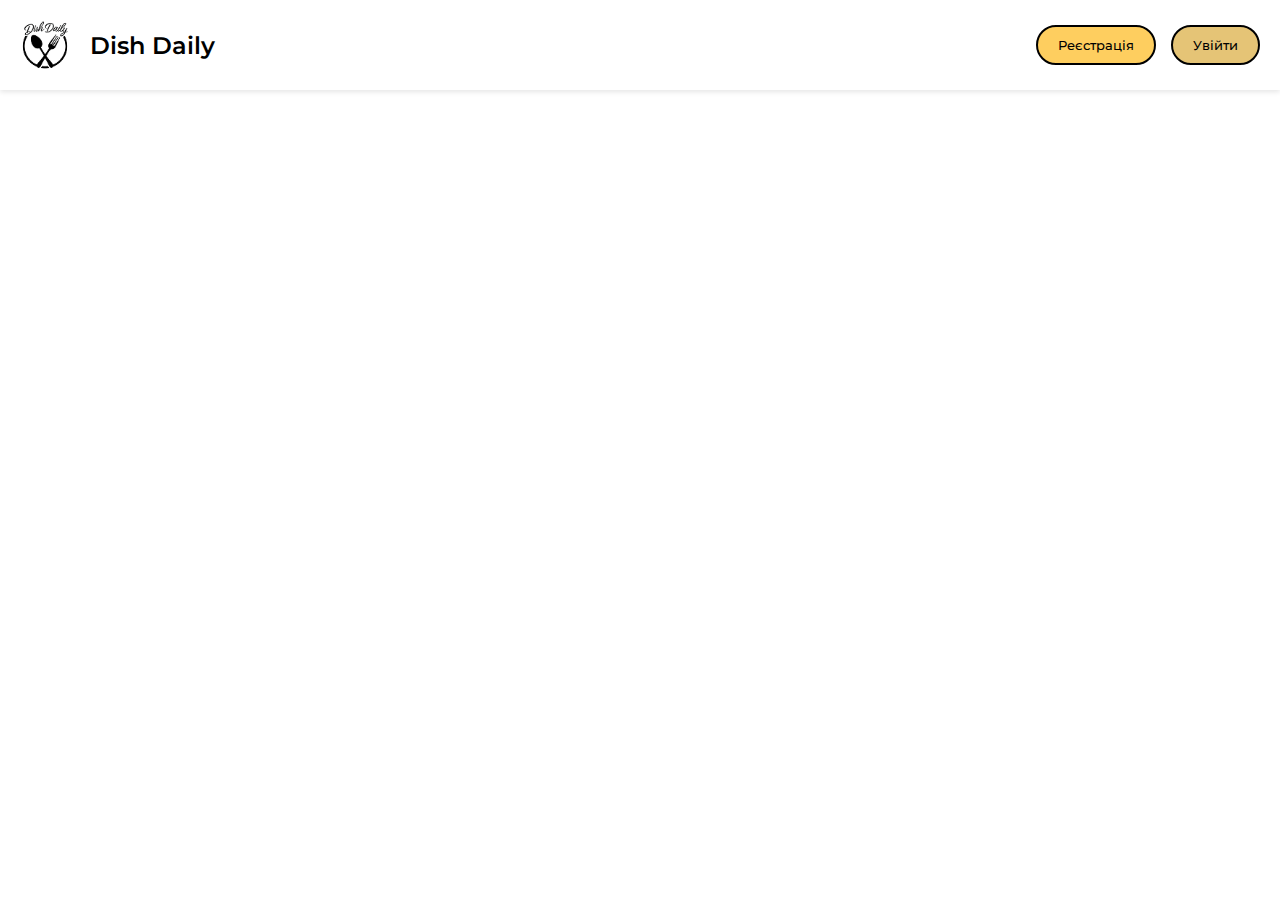
<file: kirylo.html>
<!DOCTYPE html>
<html lang="uk">
<head>
  <meta charset="UTF-8" />
  <meta name="viewport" content="width=device-width, initial-scale=1.0" />
  <link rel="stylesheet" href="default.css" />
  <link rel="stylesheet" href="kirylo.css" />
  <title>Dish Daily</title>
</head>
<body>
  <header class="site-header">
    <img src="./images/logo.png" alt="Dish Daily Logo" class="logo" />
    <h1 class="title">Dish Daily</h1>
    <div class="buttons">
      <button class="btn btn-register">Реєстрація</button>
      <button class="btn btn-login">Увійти</button>
    </div>
  </header>
</body>
</html>
</file>
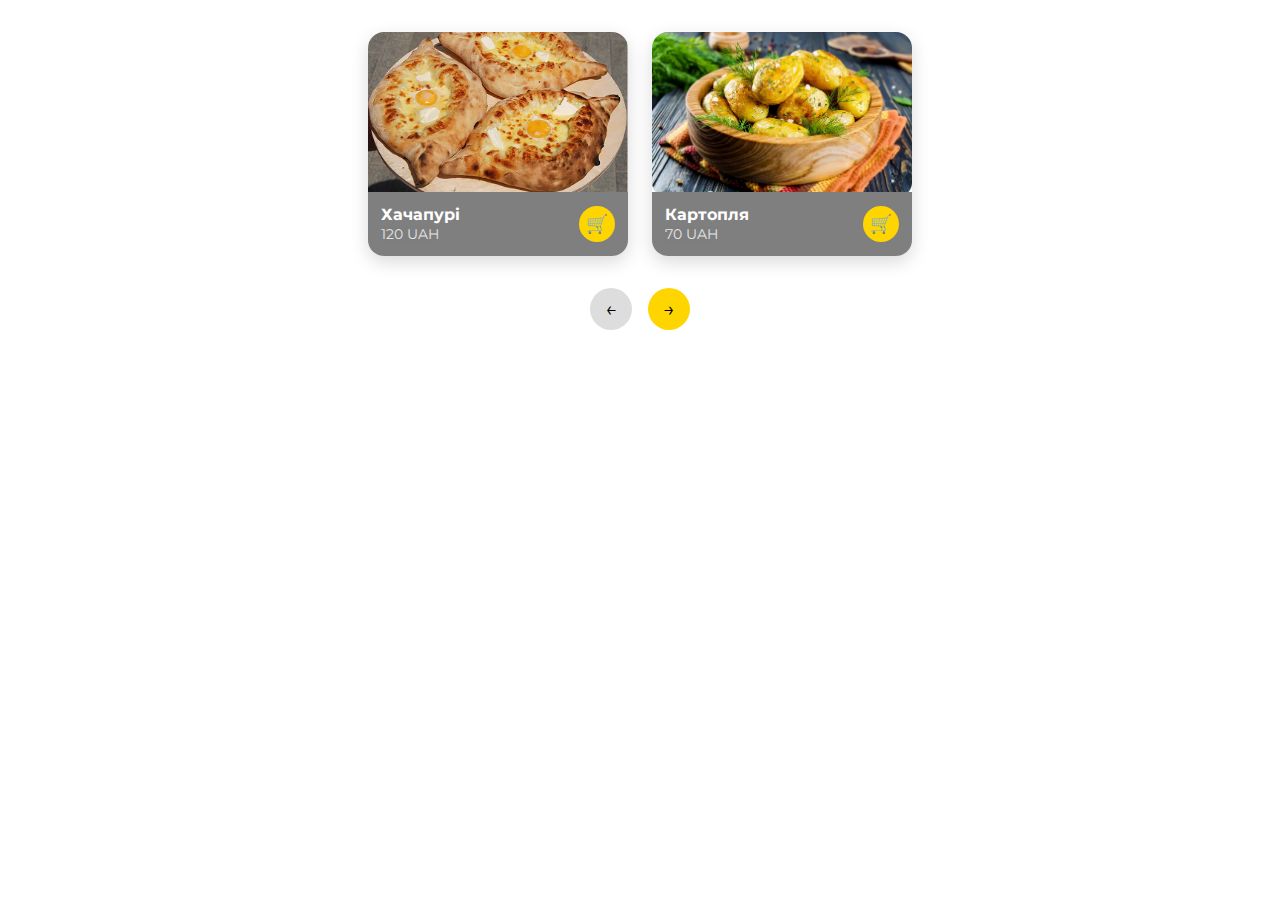
<file: nikita.html>
<!DOCTYPE html>
<html lang="en">
<head>
    <meta charset="UTF-8">
    <meta name="viewport" content="width=device-width, initial-scale=1.0">
    <title>Document</title>
    <link rel="stylesheet" href="default.css">
    <link rel="stylesheet" href="nikita.css">
</head>
<body>
  <div class="card-container">
    <div class="food-card">
      <img src="images/1-9 1.png" alt="Хачапури">
      <div class="info">
        <div class="info-text">
          <h3>Хачапурі</h3>
          <span>120 UAH</span>
        </div>
        <div class="cart-icon">🛒</div>
      </div>
    </div>

    <div class="food-card">
      <img src="images/Blyuda-iz-molodoy-kartoshki-TOP-6-retseptov 1@3x.png" alt="Картошка">
      <div class="info">
        <div class="info-text">
          <h3>Картопля</h3>
          <span>70 UAH</span>
        </div>
        <div class="cart-icon">🛒</div>
      </div>
    </div>
  </div>

  <div class="controls">
    <button class="prev">←</button>
    <button class="next">→</button>
  </div>

    
</body>
</html>
</file>
<file: default.css>
@import url("https://fonts.googleapis.com/css2?family=Montserrat:ital,wght@0,100..900;1,100..900&display=swap");
* {
  box-sizing: border-box;
  margin: 0;
  padding: 0;
  font-family: "Montserrat", sans-serif;
}

body {
  background-color: #ffffff;
  color: #000000;
}
</file>
<file: kirylo.css>
header {
  display: flex;
  align-items: center;
  justify-content: space-between;
  padding: 20px;
  background-color: #fff;
  box-shadow: 0 2px 5px rgba(0, 0, 0, 0.1);
  width: 100%;
}

.logo {
  height: 50px;
  margin-right: 20px;
  transition: transform 0.3s ease;
}

.logo:hover {
  transform: scale(1.05);
}

.title {
  font-size: 24px;
  font-weight: 600;
  flex-grow: 1;
  transition: color 0.3s ease;
}

.title:hover {
  color: #ff8c00;
}

.buttons {
  display: flex;
  gap: 15px;
}

.btn {
  padding: 10px 20px;
  border-radius: 20px;
  font-weight: 500;
  cursor: pointer;
  border: 2px solid #000;
  transition: all 0.3s cubic-bezier(0.25, 0.8, 0.25, 1);
  position: relative;
  overflow: hidden;
}

.btn::after {
  content: "";
  position: absolute;
  top: 50%;
  left: 50%;
  width: 5px;
  height: 5px;
  background: rgba(255, 255, 255, 0.5);
  opacity: 0;
  border-radius: 100%;
  transform: scale(1, 1) translate(-50%, -50%);
  transform-origin: 50% 50%;
}

.btn-register {
  background-color: #fece5f;
}

.btn-login {
  background-color: #e5c476;
}

/* Эффект при наведении (без тени) */
.btn:hover {
  transform: translateY(-4px) scale(1.02);
  border-color: #555;
}

/* Эффект при нажатии */
.btn:active {
  transform: translateY(1px) scale(0.98);
  transition: all 0.1s ease;
}

/* Анимация "волны" при клике */
.btn:active::after {
  animation: ripple 0.6s ease-out;
}

@keyframes ripple {
  0% {
    transform: scale(0, 0);
    opacity: 0.5;
  }
  100% {
    transform: scale(20, 20);
    opacity: 0;
  }
}
</file>
<file: nikita.css>
* {
      box-sizing: border-box;
    }

    body {
      background: #fff;
      font-family: sans-serif;
      display: flex;
      flex-direction: column;
      align-items: center;
      padding: 2rem;
    }

    .card-container {
      display: flex;
      gap: 1.5rem;
      flex-wrap: wrap;
      justify-content: center;
    }

    .food-card {
      width: 260px;
      border-radius: 16px;
      overflow: hidden;
      box-shadow: 0 6px 18px rgba(0, 0, 0, 0.15);
      background: #fff;
      transition: transform 0.3s ease;
    }

    .food-card:hover {
      transform: translateY(-6px);
    }

    .food-card img {
      width: 100%;
      height: 160px;
      object-fit: cover;
      display: block;
    }

    .info {
      display: flex;
      justify-content: space-between;
      align-items: center;
      background: rgba(0, 0, 0, 0.5);
      color: white;
      padding: 0.8rem;
      opacity: ;
    }

    .info-text h3 {
      margin: 0;
      font-size: 1rem;
    }

    .info-text span {
      font-size: 0.85rem;
      opacity: 0.8;
    }

    .cart-icon {
      width: 36px;
      height: 36px;
      background: #FFD500;
      border-radius: 50%;
      display: flex;
      justify-content: center;
      align-items: center;
      font-size: 18px;
      color: black;
      cursor: pointer;
      flex-shrink: 0;
    }

    .controls {
      margin-top: 2rem;
      display: flex;
      gap: 1rem;
    }

    .controls button {
      width: 42px;
      height: 42px;
      border-radius: 50%;
      border: none;
      font-size: 20px;
      cursor: pointer;
      display: flex;
      align-items: center;
      justify-content: center;
      
    }

    .controls .prev {
      background: #ddd;
    }

    .controls .next {
      background: #FFD500;
    }

    .controls button:hover {
  transform: scale(1.1);
}

.controls button:active {
  transform: scale(0.95);
}
</file>
